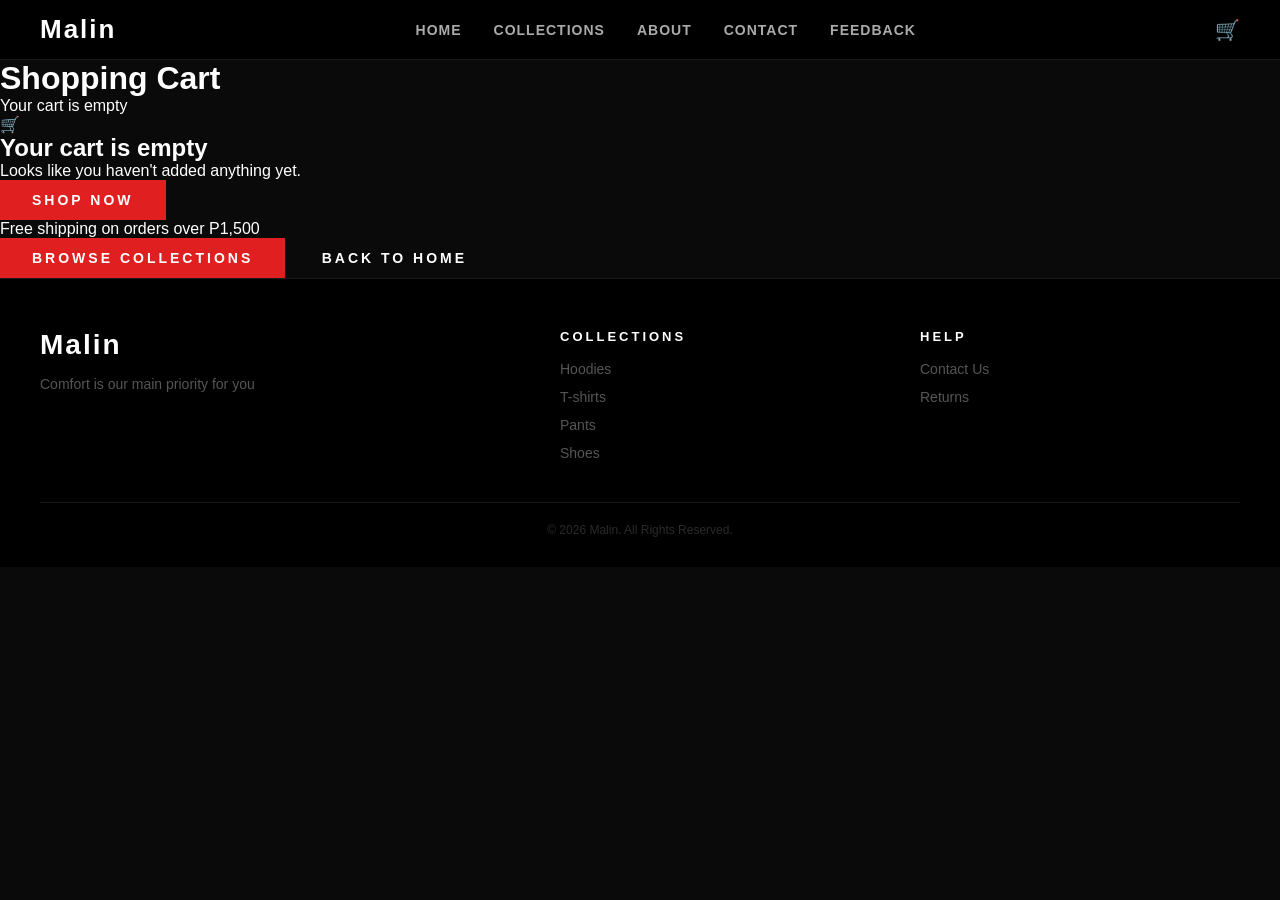
<file: cart.html>
<!DOCTYPE html>
<html lang="en">
<head>
  <meta charset="UTF-8">
  <meta name="viewport" content="width=device-width, initial-scale=1.0">
  <title>Shopping Cart - MALIN</title>
  <link rel="stylesheet" href="styles.css">
</head>
<body>

<!-- NAVBAR -->
<header class="navbar">
  <h1 class="navbar__logo">Malin</h1>
  <nav class="navbar__nav" id="mobileMenu">
    <ul class="navbar__links">
      <li><a href="index.html" class="navbar__link">Home</a></li>
      <li><a href="collection.html" class="navbar__link">Collections</a></li>
      <li><a href="about.html" class="navbar__link">About</a></li>
      <li><a href="contact.html" class="navbar__link">Contact</a></li>
      <li><a href="feedback.html" class="navbar__link">Feedback</a></li>
    </ul>
  </nav>
  <div class="navbar__actions">
    <a href="cart.html" class="navbar__icon cart-badge" id="cartNavIcon">
      &#128722;
      <span class="cart-badge__count" id="cartCount" style="display:none">0</span>
    </a>
    <button class="navbar__hamburger" id="hamburgerBtn" aria-label="Toggle menu">
      <span></span>
      <span></span>
      <span></span>
    </button>
  </div>
</header>

  <!-- SHOPPING CART -->
  <main class="cart-section">
    <div class="cart__header">
      <h1 class="cart__title">Shopping Cart</h1>
      <p class="cart__subtitle" id="cartSubtitle">Review your items before checkout</p>
    </div>

    <div class="cart__wrapper" id="cartWrapper">
      <!-- Dynamically filled by JS -->
    </div>

    <!-- Continue shopping section -->
    <div class="cart__continue">
      <p class="cart__continue-text">Free shipping on orders over P1,500</p>
      <a href="collection.html" class="btn btn--red">Browse Collections</a>
      <a href="index.html"       class="btn btn--outline">Back to Home</a>
    </div>
  </main>

  <!-- FOOTER -->
  <footer class="footer">
    <div class="footer__grid">

      <div class="footer__brand">
        <h3 class="footer__logo">Malin</h3>
        <p class="footer__desc">Comfort is our main priority for you</p>
      </div>

      <div class="footer__col">
        <h4 class="footer__heading">Collections</h4>
        <ul class="footer__links">
          <li><a href="collection.html" class="footer__link">Hoodies</a></li>
          <li><a href="collection.html" class="footer__link">T-shirts</a></li>
          <li><a href="collection.html" class="footer__link">Pants</a></li>
          <li><a href="collection.html" class="footer__link">Shoes</a></li>
        </ul>
      </div>

      <div class="footer__col">
        <h4 class="footer__heading">Help</h4>
        <ul class="footer__links">
          <li><a href="contact.html" class="footer__link">Contact Us</a></li>
          <li><a href="index.html"   class="footer__link">Returns</a></li>
        </ul>
      </div>

    </div>
    <p class="footer__copy">&copy; 2026 Malin. All Rights Reserved.</p>
  </footer>

  <script>
    // ── Cart Utilities ──────────────────────────────────────────────
    function getCart() {
      return JSON.parse(localStorage.getItem('malin_cart') || '[]');
    }
    function saveCart(cart) {
      localStorage.setItem('malin_cart', JSON.stringify(cart));
    }
    function getTotalItems(cart) {
      return cart.reduce((sum, i) => sum + i.qty, 0);
    }
    function getSubtotal(cart) {
      return cart.reduce((sum, i) => sum + i.price * i.qty, 0);
    }

    // ── Badge ───────────────────────────────────────────────────────
    function updateBadge() {
      const cart  = getCart();
      const total = getTotalItems(cart);
      const badge = document.getElementById('cartCount');
      if (badge) {
        badge.textContent = total;
        badge.style.display = total > 0 ? 'flex' : 'none';
      }
    }

    // ── Render Cart ─────────────────────────────────────────────────
    function renderCart() {
      const cart    = getCart();
      const wrapper = document.getElementById('cartWrapper');
      const subtitle = document.getElementById('cartSubtitle');
      const totalItems = getTotalItems(cart);
      const subtotal   = getSubtotal(cart);

      // Update subtitle with item count
      subtitle.textContent = totalItems > 0
        ? `You have ${totalItems} item${totalItems !== 1 ? 's' : ''} in your cart`
        : 'Your cart is empty';

      updateBadge();

      if (cart.length === 0) {
        wrapper.innerHTML = `
          <div class="cart__empty">
            <div class="cart__empty-icon">🛒</div>
            <h2>Your cart is empty</h2>
            <p>Looks like you haven't added anything yet.</p>
            <a href="collection.html" class="btn btn--red">Shop Now</a>
          </div>`;
        return;
      }

      // Build items HTML
      let itemsHTML = '';
      cart.forEach(item => {
        itemsHTML += `
          <div class="cart-item" data-id="${item.id}">
            <img src="${item.img}" alt="${item.name}" class="cart-item__img">
            <div class="cart-item__details">
              <h3 class="cart-item__name">${item.name}</h3>
              <div class="cart-item__info">
                <span><span class="cart-item__info-label">Category:</span> ${item.category}</span>
              </div>
              <p class="cart-item__price">P${item.price.toLocaleString()}</p>
            </div>
            <div class="cart-item__actions">
              <div class="cart-item__subtotal">P${(item.price * item.qty).toLocaleString()}</div>
              <div class="cart-item__controls">
                <button class="cart-item__btn" onclick="changeQty('${item.id}', -1)">−</button>
                <span class="cart-item__qty">${item.qty}</span>
                <button class="cart-item__btn" onclick="changeQty('${item.id}', 1)">+</button>
              </div>
              <button class="cart-item__remove" onclick="removeItem('${item.id}')">Remove</button>
            </div>
          </div>`;
      });

      // Build summary HTML
      const summaryHTML = `
        <aside class="cart__summary">
          <h2 class="summary__title">Order Summary</h2>
          <div class="summary__row">
            <span>Items</span>
            <span class="summary__value">${totalItems}</span>
          </div>
          <div class="summary__row">
            <span>Subtotal</span>
            <span class="summary__value">P${subtotal.toLocaleString()}</span>
          </div>
          <div class="summary__row summary__row--total">
            <span>Total</span>
            <span class="summary__value--red">P${subtotal.toLocaleString()}.00</span>
          </div>
          <div class="summary__actions">
            <button class="btn btn--red" onclick="proceedCheckout()">Proceed to Checkout</button>
            <a href="collection.html" class="btn btn--outline">Continue Shopping</a>
          </div>
        </aside>`;

      wrapper.innerHTML = `<div class="cart__items">${itemsHTML}</div>${summaryHTML}`;
    }

    // ── Actions ─────────────────────────────────────────────────────
    function changeQty(id, delta) {
      const cart = getCart();
      const item = cart.find(i => i.id === id);
      if (!item) return;
      item.qty += delta;
      if (item.qty <= 0) {
        cart.splice(cart.indexOf(item), 1);
      }
      saveCart(cart);
      renderCart();
    }

    function removeItem(id) {
      const cart = getCart().filter(i => i.id !== id);
      saveCart(cart);
      renderCart();
    }

    function proceedCheckout() {
      const cart  = getCart();
      const total = getSubtotal(cart);
      const items = getTotalItems(cart);
      alert(`Proceeding to checkout!\n\n${items} item${items !== 1 ? 's' : ''} | Total: P${total.toLocaleString()}.00`);
    }

    // Init
    renderCart();
  // Hamburger menu toggle
  const hamburgerBtn = document.getElementById('hamburgerBtn');
  const mobileMenu   = document.getElementById('mobileMenu');

  hamburgerBtn.addEventListener('click', () => {
    hamburgerBtn.classList.toggle('open');
    mobileMenu.classList.toggle('open');
  });

  // Close menu when a link is clicked
  document.querySelectorAll('.navbar__link').forEach(link => {
    link.addEventListener('click', () => {
      hamburgerBtn.classList.remove('open');
      mobileMenu.classList.remove('open');
    });
  });

  // Cart badge count
  function updateBadge() {
    const cart  = JSON.parse(localStorage.getItem('malin_cart') || '[]');
    const total = cart.reduce((sum, i) => sum + i.qty, 0);
    const badge = document.getElementById('cartCount');
    if (badge) {
      badge.textContent = total;
      badge.style.display = total > 0 ? 'flex' : 'none';
    }
  }
  updateBadge();
</script>

</body>
</html>
</file>
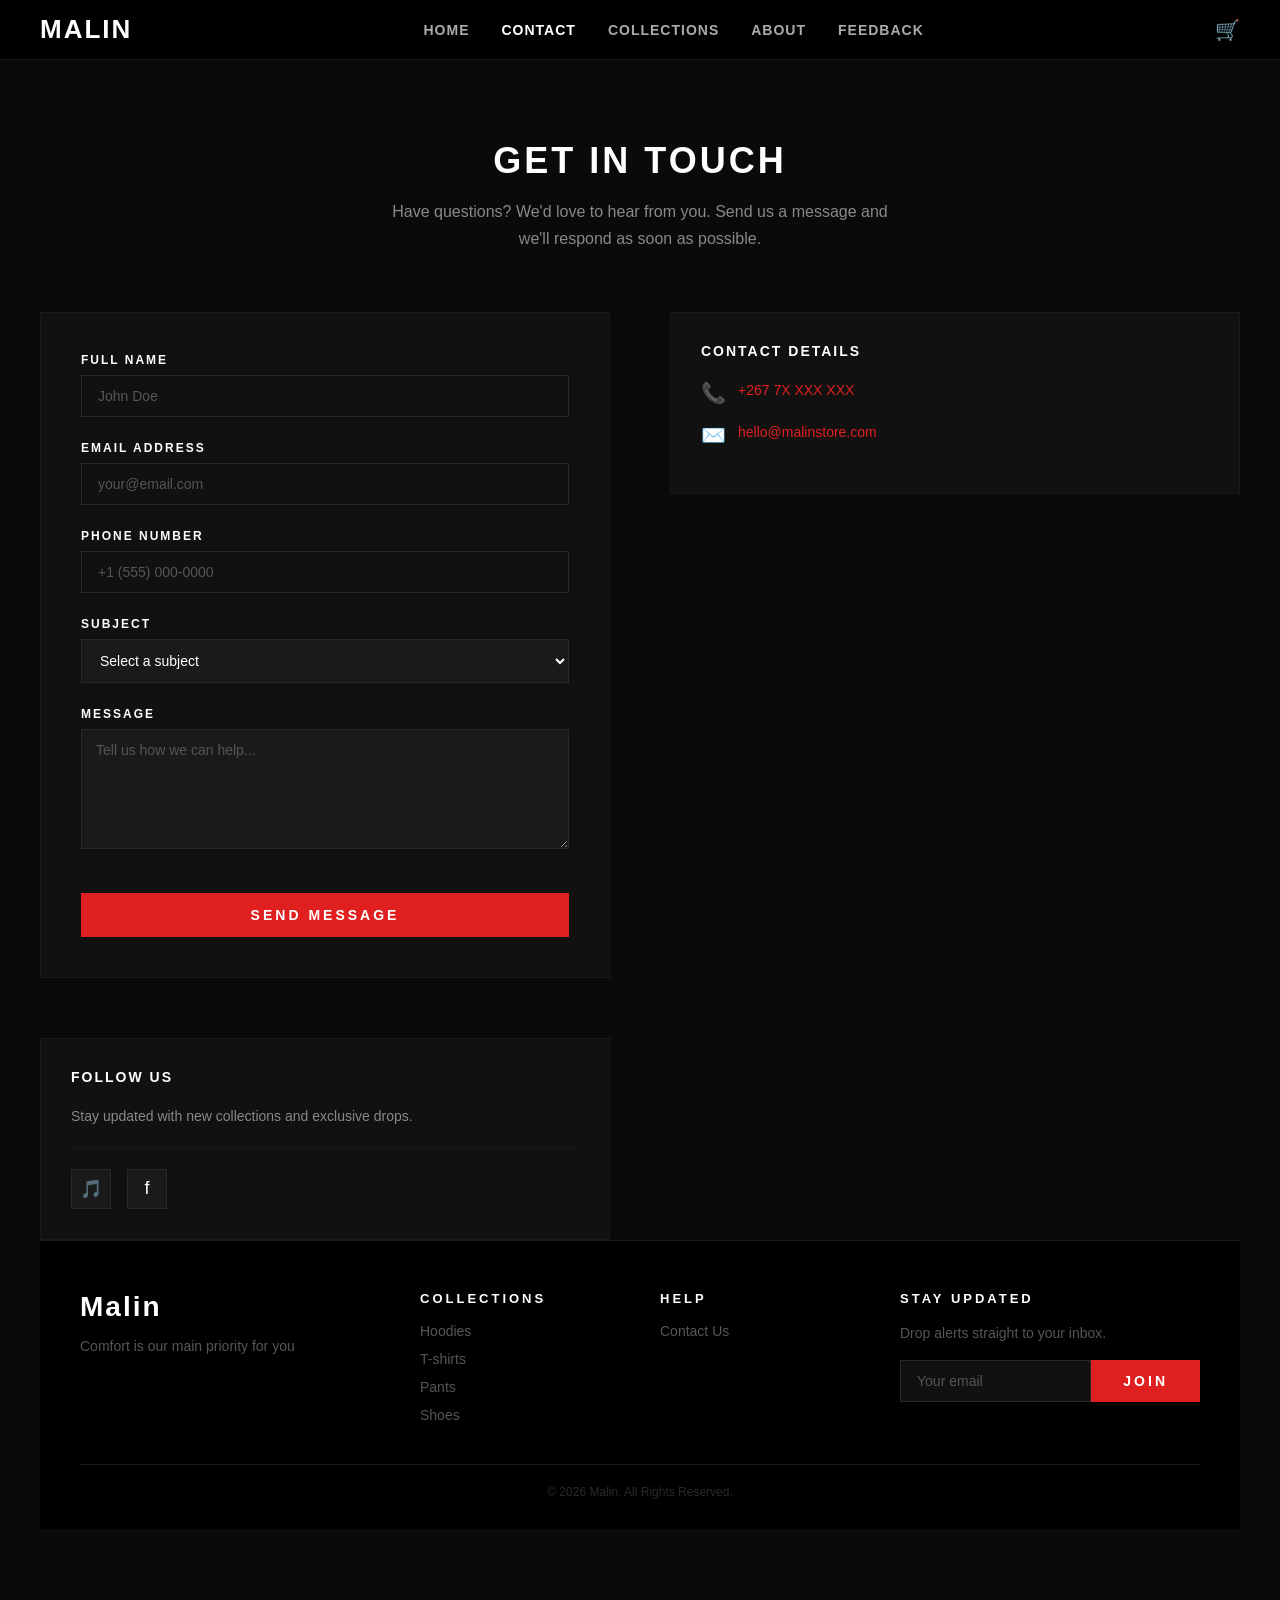
<file: contact.html>
<!DOCTYPE html>
<html lang="en">
<head>
  <meta charset="UTF-8">
  <meta name="viewport" content="width=device-width, initial-scale=1.0">
  <title>Contact Us - Malin Store</title>
  <link rel="preconnect" href="https://fonts.googleapis.com">
 <link rel="stylesheet" href="styles.css">
  
</head>
<body>

  <!-- NAVBAR -->
  <header class="navbar">
    <h1 class="navbar__logo">MALIN</h1>
    <nav class="navbar__nav">
      <ul class="navbar__links">
        <li><a href="home.html" class="navbar__link">Home</a></li>
        <li><a href="contact.html" class="navbar__link navbar__link--active">Contact</a></li>
        <li><a href="collection.html" class="navbar__link">Collections</a></li>
        <li><a href="about.html" class="navbar__link">About</a></li>
        <li><a href="feedback.html" class="navbar__link">Feedback</a></li>
      </ul>
    </nav>
    <div class="navbar__actions">
      <a href="cart.html" class="navbar__icon">&#128722;</a>
    </div>
  </header>

  <!-- CONTACT SECTION -->
  <section id="contact" class="contact">
    <div class="contact__header">
      <h2 class="section-title">GET IN TOUCH</h2>
      <p class="contact__subtitle">Have questions? We&apos;d love to hear from you. Send us a message and we&apos;ll respond as soon as possible.</p>
    </div>

    <div class="contact__container">
      <!-- Contact Form -->
      <form class="contact-form" id="contactForm">
        <div class="contact-form__group">
          <label class="contact-form__label">Full Name</label>
          <input type="text" class="contact-form__input" placeholder="John Doe" required>
        </div>

        <div class="contact-form__group">
          <label class="contact-form__label">Email Address</label>
          <input type="email" class="contact-form__input" placeholder="your@email.com" required>
        </div>

        <div class="contact-form__group">
          <label class="contact-form__label">Phone Number</label>
          <input type="tel" class="contact-form__input" placeholder="+1 (555) 000-0000">
        </div>

        <div class="contact-form__group">
          <label class="contact-form__label">Subject</label>
          <select class="contact-form__select" required>
            <option value="">Select a subject</option>
            <option value="order">Order Inquiry</option>
            <option value="product">Product Question</option>
            <option value="other">Other</option>
          </select>
        </div>

        <div class="contact-form__group">
          <label class="contact-form__label">Message</label>
          <textarea class="contact-form__textarea" placeholder="Tell us how we can help..." required></textarea>
        </div>

        <button type="submit" class="btn btn--red contact-form__button">SEND MESSAGE</button>
      </form>

        <!-- Contact Details -->
        <div class="contact-info__block">
          <h3 class="contact-info__title">Contact Details</h3>
          <div class="contact-info__item">
            <span class="contact-info__icon">📞</span>
            <div class="contact-info__text">
              <a href="tel:+26700000000">+267 7X XXX XXX</a>
            </div>
          </div>
          <div class="contact-info__item">
            <span class="contact-info__icon">✉️</span>
            <div class="contact-info__text">
              <a href="mailto:hello@malinstore.com">hello@malinstore.com</a>
            </div>
          </div>
        </div>

        <!-- Social Media -->
        <div class="contact-info__block">
          <h3 class="contact-info__title">Follow Us</h3>
          <p class="contact-info__text">Stay updated with new collections and exclusive drops.</p>
          <div class="contact-info__social">
            <a href="https://www.tiktok.com/@malin.stores" class="contact-info__social-link" title="TikTok">🎵</a>
            <a href="https://www.facebook.com/profile.php?id=100064325911324" class="contact-info__social-link" title="Facebook">f</a>
          </div>
        </div>
      </div>
    </div>

  <!-- FOOTER -->
  <footer class="footer">
    <div class="footer__grid">

      <div class="footer__brand">
        <h3 class="footer__logo">Malin</h3>
        <p class="footer__desc">Comfort is our main priority for you</p>
      </div>

      <div class="footer__col">
        <h4 class="footer__heading">Collections</h4>
        <ul class="footer__links">
          <li><a href="collection.html" class="footer__link">Hoodies</a></li>
          <li><a href="collection.html" class="footer__link">T-shirts</a></li>
          <li><a href="collection.html" class="footer__link">Pants</a></li>
          <li><a href="collection.html" class="footer__link">Shoes</a></li>
        </ul>
      </div>

      <div class="footer__col">
        <h4 class="footer__heading">Help</h4>
        <ul class="footer__links">
          <li><a href="contact.html" class="footer__link">Contact Us</a></li>
        </ul>
      </div>

      <div class="footer__newsletter">
        <h4 class="footer__heading">Stay Updated</h4>
        <p class="footer__desc">Drop alerts straight to your inbox.</p>
        <div class="footer__form">
          <input type="email" placeholder="Your email" class="footer__input">
          <button class="btn btn--red">JOIN</button>
        </div>
      </div>

    </div>

    <p class="footer__copy">&copy; 2026 Malin. All Rights Reserved.</p>
  </footer>

</body>
</html>
</file>
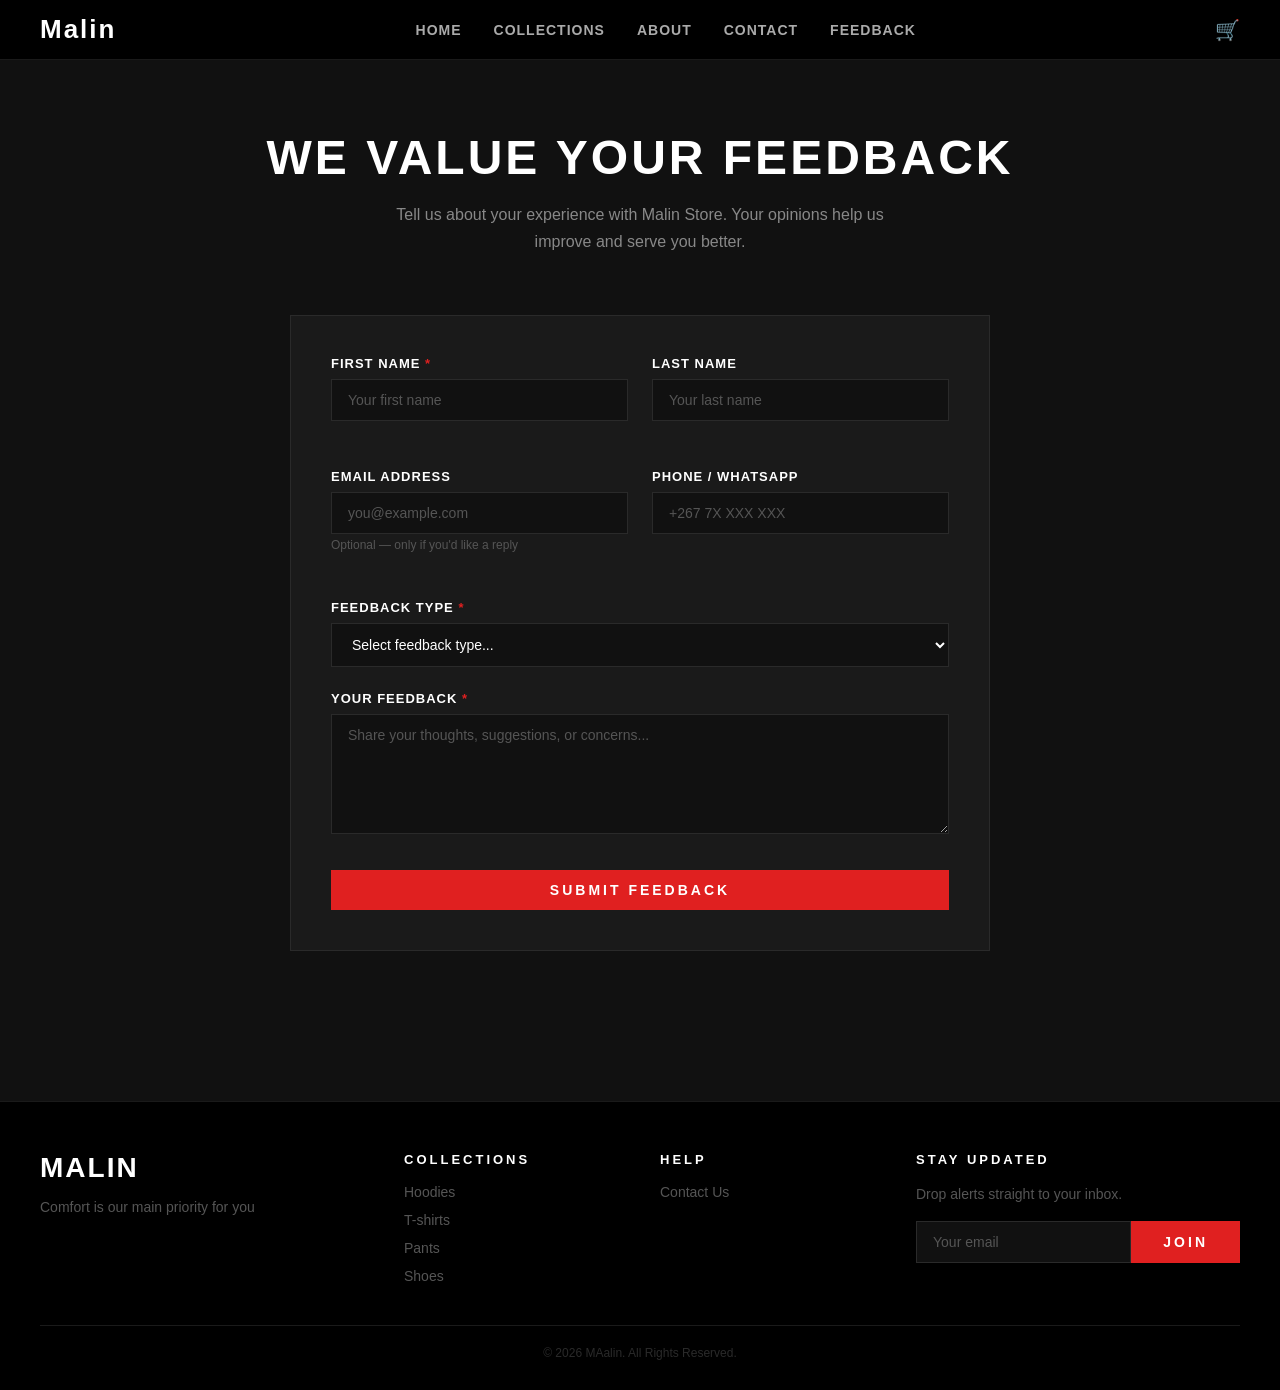
<file: feedback.html>
<!DOCTYPE html>
<html lang="en">
<head>
  <meta charset="UTF-8">
  <meta name="viewport" content="width=device-width, initial-scale=1.0">
  <title>Feedback - MALIN</title>
  <link rel="preconnect" href="https://fonts.googleapis.com">
  <link rel="stylesheet" href="styles.css">

</head>
<body>

 <!-- NAVBAR -->
<header class="navbar">
  <h1 class="navbar__logo">Malin</h1>
  <nav class="navbar__nav" id="mobileMenu">
    <ul class="navbar__links">
      <li><a href="index.html" class="navbar__link">Home</a></li>
      <li><a href="collection.html" class="navbar__link">Collections</a></li>
      <li><a href="about.html" class="navbar__link">About</a></li>
      <li><a href="contact.html" class="navbar__link">Contact</a></li>
      <li><a href="feedback.html" class="navbar__link">Feedback</a></li>
    </ul>
  </nav>
  <div class="navbar__actions">
    <a href="cart.html" class="navbar__icon cart-badge" id="cartNavIcon">
      &#128722;
      <span class="cart-badge__count" id="cartCount" style="display:none">0</span>
    </a>
    <button class="navbar__hamburger" id="hamburgerBtn" aria-label="Toggle menu">
      <span></span>
      <span></span>
      <span></span>
    </button>
  </div>
</header>
  <!-- FEEDBACK FORM SECTION -->
  <section id="feedback" class="feedback-section">
    <div class="feedback-hero">
      <h2 class="feedback-hero__title">We Value Your Feedback</h2>
      <p class="feedback-hero__desc">Tell us about your experience with Malin Store. Your opinions help us improve and serve you better.</p>
    </div>

    <form class="feedback-form">
      <div class="form-row">
        <div class="form-group">
          <label for="firstName">First Name <span class="req" aria-hidden="true">*</span></label>
          <input type="text"
                 id="firstName"
                 name="firstName"
                 placeholder="Your first name"
                 required
                 minlength="2"
                 maxlength="50"
                 autocomplete="given-name" />
        </div>
        <div class="form-group">
          <label for="lastName">Last Name</label>
          <input type="text"
                 id="lastName"
                 name="lastName"
                 placeholder="Your last name"
                 maxlength="50"
                 autocomplete="family-name" />
        </div>
      </div>

      <div class="form-row">
        <div class="form-group">
          <label for="email">Email Address</label>
          <input type="email"
                 id="email"
                 name="email"
                 placeholder="you@example.com"
                 autocomplete="email" />
          <span class="form-hint">Optional — only if you'd like a reply</span>
        </div>
        <div class="form-group">
          <label for="phone">Phone / WhatsApp</label>
          <input type="tel"
                 id="phone"
                 name="phone"
                 placeholder="+267 7X XXX XXX"
                 pattern="[+]?[0-9\s\-]{7,15}"
                 autocomplete="tel" />
        </div>
      </div>

      <!-- Feedback Type -->
      <div class="form-group">
        <label for="type">Feedback Type <span class="req" aria-hidden="true">*</span></label>
        <select id="type" name="type" required>
          <option value="">Select feedback type...</option>
          <option value="product-quality">Product Quality</option>
          <option value="customer-service">Customer Service</option>
          <option value="website">Website Experience</option>
          <option value="general">General Feedback</option>
        </select>
      </div>

      <!-- Message -->
      <div class="form-group">
        <label for="message">Your Feedback <span class="req" aria-hidden="true">*</span></label>
        <textarea id="message" name="message" placeholder="Share your thoughts, suggestions, or concerns..." required></textarea>
      </div>

      <!-- Submit Button -->
      <div class="form-group form-submit">
        <button type="submit" class="btn btn--red">SUBMIT FEEDBACK</button>
      </div>
    </form>
  </section>


  <!-- FOOTER -->
  <footer class="footer">
    <div class="footer__grid">

      <div class="footer__brand">
        <h3 class="footer__logo">MALIN</h3>
        <p class="footer__desc">Comfort is our main priority for you</p>
      </div>

      <div class="footer__col">
        <h4 class="footer__heading">Collections</h4>
        <ul class="footer__links">
          <li><a href="collection.html" class="footer__link">Hoodies</a></li>
          <li><a href="collection.html" class="footer__link">T-shirts</a></li>
          <li><a href="collection.html" class="footer__link">Pants</a></li>
          <li><a href="collection.html" class="footer__link">Shoes</a></li>
        </ul>
      </div>

      <div class="footer__col">
        <h4 class="footer__heading">Help</h4>
        <ul class="footer__links">
          <li><a href="#" class="footer__link">Contact Us</a></li>
        </ul>
      </div>

      <div class="footer__newsletter">
        <h4 class="footer__heading">Stay Updated</h4>
        <p class="footer__desc">Drop alerts straight to your inbox.</p>
        <div class="footer__form">
          <input type="email" placeholder="Your email" class="footer__input">
          <button class="btn btn--red">JOIN</button>
        </div>
      </div>

    </div>

    <p class="footer__copy">&copy; 2026 MAalin. All Rights Reserved.</p>
  </footer>
<script>
  // Hamburger menu toggle
  const hamburgerBtn = document.getElementById('hamburgerBtn');
  const mobileMenu   = document.getElementById('mobileMenu');

  hamburgerBtn.addEventListener('click', () => {
    hamburgerBtn.classList.toggle('open');
    mobileMenu.classList.toggle('open');
  });

  // Close menu when a link is clicked
  document.querySelectorAll('.navbar__link').forEach(link => {
    link.addEventListener('click', () => {
      hamburgerBtn.classList.remove('open');
      mobileMenu.classList.remove('open');
    });
  });

  // Cart badge count
  function updateBadge() {
    const cart  = JSON.parse(localStorage.getItem('malin_cart') || '[]');
    const total = cart.reduce((sum, i) => sum + i.qty, 0);
    const badge = document.getElementById('cartCount');
    if (badge) {
      badge.textContent = total;
      badge.style.display = total > 0 ? 'flex' : 'none';
    }
  }
  updateBadge();
</script>
</body>
</html>
</file>
<file: styles.css>
/* ---------- CSS VARIABLES ---------- */
:root {
  --black:      #000000;
  --dark:       #0a0a0a;
  --dark-2:     #111111;
  --dark-3:     #1a1a1a;
  --dark-4:     #2a2a2a;
  --red:        #e02020;
  --white:      #ffffff;
  --grey:       #888888;
  --grey-light: #aaaaaa;
  --grey-dim:   #555555;

  --font-display: 'Anton', sans-serif;
  --font-condensed: 'Barlow Condensed', sans-serif;
  --font-body: 'Barlow', sans-serif;
}

/* ---------- RESET ---------- */
*, *::before, *::after {
  box-sizing: border-box;
  margin: 0;
  padding: 0;
}

html {
  scroll-behavior: smooth;
}

body {
  background-color: var(--dark);
  color: var(--white);
  font-family: var(--font-body);
  overflow-x: hidden;
}

img {
  display: block;
  max-width: 100%;
}

ul {
  list-style: none;
}

a {
  text-decoration: none;
  color: inherit;
}

/* ---------- SHARED BUTTON ---------- */
.btn {
  display: inline-block;
  cursor: pointer;
  border: none;
  font-family: var(--font-condensed);
  font-size: 14px;
  font-weight: 700;
  letter-spacing: 3px;
  text-transform: uppercase;
  padding: 12px 32px;
  transition: opacity 0.2s ease, transform 0.15s ease;
}

.btn:hover {
  opacity: 0.85;
  transform: translateY(-1px);
}

.btn--red {
  background-color: var(--red);
  color: var(--white);
}

/* ---------- SHARED SECTION TITLE ---------- */
.section-title {
  font-family: var(--font-display);
  font-size: 36px;
  letter-spacing: 3px;
  text-transform: uppercase;
  color: var(--white);
}

/* ============================================
   NAVBAR
   ============================================ */
.navbar {
  background-color: var(--black);
  border-bottom: 1px solid var(--dark-3);
  position: sticky;
  top: 0;
  z-index: 999;
  height: 60px;
  padding: 0 40px;
  display: flex;
  align-items: center;
  justify-content: space-between;
}

.navbar__logo {
  font-family: var(--font-display);
  font-size: 26px;
  letter-spacing: 2px;
  color: var(--white);
}

.navbar__links {
  display: flex;
  gap: 32px;
}

.navbar__link {
  font-family: var(--font-condensed);
  font-size: 14px;
  font-weight: 700;
  letter-spacing: 1px;
  text-transform: uppercase;
  color: var(--grey-light);
  transition: color 0.2s ease;
}

.navbar__link:hover,
.navbar__link--active {
  color: var(--white);
}

.navbar__actions {
  display: flex;
  gap: 20px;
  align-items: center;
}

.navbar__icon {
  font-size: 20px;
  color: var(--grey-light);
  transition: color 0.2s ease;
}

.navbar__icon:hover {
  color: var(--white);
}

/* ============================================
   HERO
   ============================================ */
.hero {
  background-color: var(--dark-3);
  min-height: 580px;
  padding: 60px 40px;
  display: flex;
  align-items: center;
  gap: 40px;
  position: relative;
  overflow: hidden;
}

.hero__star-bg {
  position: absolute;
  top: 50%;
  left: 50%;
  transform: translate(-50%, -50%);
  width: 680px;
  height: 680px;
  z-index: 0;
  pointer-events: none;
  user-select: none;
}

.hero__content {
  position: relative;
  z-index: 1;
  flex: 1;
}

.hero__label {
  font-family: var(--font-condensed);
  font-size: 13px;
  font-weight: 700;
  letter-spacing: 4px;
  text-transform: uppercase;
  color: var(--red);
  margin-bottom: 8px;
}

.hero__title {
  font-family: var(--font-display);
  font-size: 100px;
  line-height: 0.9;
  color: var(--white);
  letter-spacing: 2px;
  text-transform: uppercase;
  margin-bottom: 20px;
}

.hero__desc {
  font-size: 15px;
  color: var(--grey);
  max-width: 320px;
  line-height: 1.7;
  margin-bottom: 30px;
}

.hero__model {
  position: relative;
  z-index: 1;
  flex: 0 0 280px;
}

.hero__model-img {
  width: 280px;
  height: 420px;
  object-fit: cover;
  background-color: var(--dark-4);
}

.hero__lookbook {
  position: relative;
  z-index: 1;
  flex: 0 0 200px;
  display: flex;
  flex-direction: column;
  gap: 12px;
}

.hero__thumb {
  width: 200px;
  height: 130px;
  object-fit: cover;
  border: 2px solid var(--dark-4);
  background-color: var(--dark-2);
  transition: border-color 0.2s ease;
}

.hero__thumb:hover {
  border-color: var(--red);
}

/* ============================================
   BANNER + PRODUCTS
   ============================================ */
.banner {
  background-color: var(--black);
  padding: 40px 0 60px;
  overflow: hidden;
  position: relative;
}

.banner__text {
  font-family: var(--font-display);
  font-size: 140px;
  color: var(--dark-3);
  text-transform: uppercase;
  white-space: nowrap;
  letter-spacing: 4px;
  user-select: none;
  line-height: 1;
  pointer-events: none;
  margin-bottom: -40px;
}

/* Horizontal products row with white gaps */
.collections__grid {
  position: relative;
  z-index: 2;
  display: flex;
  flex-direction: row;
  gap: 16px; 
  justify-content: center;
  align-items: flex-start;
  padding: 40px 40px 0;
}

/* ---------- PRODUCT CARD ---------- */
.product-card {
  background-color: var(--dark-2);
  flex: 1;
  max-width: 260px;
  min-width: 180px;
  flex-shrink: 0;
  transition: transform 0.25s ease;
  position: relative;
}

.product-card:hover {
  transform: translateY(-6px);
}

.product-card__img-wrap {
  width: 100%;
  aspect-ratio: 3/4;
  overflow: hidden;
  background-color: var(--dark-3);
}

.product-card__img {
  width: 100%;
  height: 100%;
  object-fit: cover;
  display: block;
  transition: transform 0.35s ease;
}

.product-card:hover .product-card__img {
  transform: scale(1.04);
}

.product-card__info {
  padding: 14px;
}

.product-card__name {
  font-family: var(--font-condensed);
  font-size: 16px;
  font-weight: 700;
  letter-spacing: 1px;
  text-transform: uppercase;
  color: var(--white);
  margin-bottom: 4px;
}

.product-card__price {
  font-size: 14px;
  font-weight: 600;
  color: var(--red);
  margin-bottom: 12px;
}

/* ============================================
   ABOUT
   ============================================ */
.about {
  background-color: var(--dark-2);
  padding: 70px 40px;
  text-align: center;
}

.about .section-title {
  margin-bottom: 16px;
}

.about__text {
  font-size: 16px;
  color: var(--grey);
  max-width: 500px;
  margin: 0 auto;
  line-height: 1.7;
}
    /* Mission Section */
    .mission {
      background-color: var(--dark-2);
      padding: 70px 40px;
      text-align: center;
    }

    .mission__content {
      max-width: 700px;
      margin: 0 auto;
    }

    .mission .section-title {
      margin-bottom: 24px;
    }

    .mission__text {
      font-size: 16px;
      color: var(--grey);
      line-height: 1.8;
    }

    /* Values Section */
    .values {
      background-color: var(--black);
      padding: 70px 40px;
    }

    .values .section-title {
      text-align: center;
      margin-bottom: 50px;
    }

    .values__grid {
      display: grid;
      grid-template-columns: repeat(auto-fit, minmax(240px, 1fr));
      gap: 32px;
      max-width: 1100px;
      margin: 0 auto;
    }

    .value-card {
      background-color: var(--dark-2);
      padding: 40px 24px;
      text-align: center;
      border: 1px solid var(--dark-3);
      transition: border-color 0.2s ease, transform 0.2s ease;
    }

    .value-card:hover {
      border-color: var(--red);
      transform: translateY(-4px);
    }

    .value-card__title {
      font-family: var(--font-condensed);
      font-size: 18px;
      font-weight: 700;
      letter-spacing: 2px;
      text-transform: uppercase;
      color: var(--red);
      margin-bottom: 16px;
    }

    .value-card__text {
      font-size: 14px;
      color: var(--grey);
      line-height: 1.7;
    }

    /* Story Section */
    .story {
      background-color: var(--dark-2);
      padding: 70px 40px;
    }

    .story .section-title {
      text-align: center;
      margin-bottom: 50px;
    }

    .story__content {
      max-width: 900px;
      margin: 0 auto;
      display: flex;
      flex-direction: column;
      gap: 40px;
    }

    .story__text-block {
      padding: 30px 0;
    }

    .story__heading {
      font-family: var(--font-condensed);
      font-size: 20px;
      font-weight: 700;
      letter-spacing: 2px;
      text-transform: uppercase;
      color: var(--white);
      margin-bottom: 16px;
    }

    .story__paragraph {
      font-size: 15px;
      color: var(--grey);
      line-height: 1.8;
    }

    .story__image {
      width: 100%;
      height: 300px;
      overflow: hidden;
      border: 1px solid var(--dark-3);
    }

    .story__img {
      width: 100%;
      height: 100%;
      object-fit: cover;
    }

    /* Team Section */
    .team {
      background-color: var(--black);
      padding: 70px 40px;
    }

    .team .section-title {
      text-align: center;
      margin-bottom: 50px;
    }

    .team__grid {
      display: grid;
      grid-template-columns: repeat(auto-fit, minmax(220px, 1fr));
      gap: 32px;
      max-width: 1000px;
      margin: 0 auto;
    }

    .team-card {
      background-color: var(--dark-2);
      overflow: hidden;
      text-align: center;
      transition: transform 0.2s ease;
    }

    .team-card:hover {
      transform: translateY(-4px);
    }

    .team-card__img {
      width: 100%;
      height: 260px;
      object-fit: cover;
      background-color: var(--dark-3);
    }

    .team-card__name {
      font-family: var(--font-condensed);
      font-size: 16px;
      font-weight: 700;
      letter-spacing: 1px;
      text-transform: uppercase;
      color: var(--white);
      padding: 20px 16px 8px;
    }

    .team-card__role {
      font-size: 13px;
      color: var(--red);
      padding: 0 16px 20px;
      letter-spacing: 1px;
    }

    /* CTA Section */
    .cta {
      background-color: var(--dark-2);
      padding: 80px 40px;
      text-align: center;
    }

    .cta .section-title {
      margin-bottom: 20px;
    }

    .cta__text {
      font-size: 16px;
      color: var(--grey);
      max-width: 500px;
      margin: 0 auto 30px;
      line-height: 1.7;
    }

    /* Responsive */
    @media (max-width: 768px) {
      .hero {
        flex-direction: column;
        min-height: auto;
      }

      .hero__title {
        font-size: 60px;
      }

      .values__grid,
      .team__grid {
        grid-template-columns: 1fr;
      }

      .story__content {
        gap: 30px;
      }

      .story__image {
        height: 200px;
      }
    }
 .contact {
      background-color: var(--dark);
      padding: 80px 40px;
    }

    .contact__header {
      text-align: center;
      margin-bottom: 60px;
    }

    .contact__header .section-title {
      margin-bottom: 16px;
    }

    .contact__subtitle {
      font-size: 16px;
      color: var(--grey);
      max-width: 500px;
      margin: 0 auto;
      line-height: 1.7;
    }

    .contact__container {
      max-width: 1200px;
      margin: 0 auto;
      display: grid;
      grid-template-columns: 1fr 1fr;
      gap: 60px;
      align-items: start;
    }

    /* Contact Form */
    .contact-form {
      background-color: var(--dark-2);
      padding: 40px;
      border: 1px solid var(--dark-3);
    }

    .contact-form__group {
      margin-bottom: 24px;
    }

    .contact-form__label {
      display: block;
      font-family: var(--font-condensed);
      font-size: 12px;
      font-weight: 700;
      letter-spacing: 2px;
      text-transform: uppercase;
      color: var(--white);
      margin-bottom: 8px;
    }

    .contact-form__input,
    .contact-form__textarea,
    .contact-form__select {
      width: 100%;
      padding: 12px 14px;
      background-color: var(--dark-3);
      border: 1px solid var(--dark-4);
      color: var(--white);
      font-family: var(--font-body);
      font-size: 14px;
      outline: none;
      transition: border-color 0.2s ease;
    }

    .contact-form__input:focus,
    .contact-form__textarea:focus,
    .contact-form__select:focus {
      border-color: var(--red);
    }

    .contact-form__textarea {
      resize: vertical;
      min-height: 120px;
    }

    .contact-form__textarea::placeholder,
    .contact-form__input::placeholder {
      color: var(--grey-dim);
    }

    .contact-form__button {
      width: 100%;
      padding: 14px;
      margin-top: 16px;
    }

    /* Contact Info */
    .contact-info {
      display: flex;
      flex-direction: column;
      gap: 40px;
    }

    .contact-info__block {
      background-color: var(--dark-2);
      padding: 30px;
      border: 1px solid var(--dark-3);
    }

    .contact-info__title {
      font-family: var(--font-condensed);
      font-size: 14px;
      font-weight: 700;
      letter-spacing: 2px;
      text-transform: uppercase;
      color: var(--white);
      margin-bottom: 20px;
    }

    .contact-info__item {
      display: flex;
      gap: 12px;
      margin-bottom: 16px;
      align-items: flex-start;
    }

    .contact-info__icon {
      font-size: 20px;
      flex-shrink: 0;
      margin-top: 2px;
    }

    .contact-info__text {
      font-size: 14px;
      color: var(--grey);
      line-height: 1.6;
    }

    .contact-info__text a {
      color: var(--red);
      transition: opacity 0.2s ease;
    }

    .contact-info__text a:hover {
      opacity: 0.8;
    }

    .contact-info__social {
      display: flex;
      gap: 16px;
      margin-top: 20px;
      padding-top: 20px;
      border-top: 1px solid var(--dark-3);
    }

    .contact-info__social-link {
      display: inline-flex;
      align-items: center;
      justify-content: center;
      width: 40px;
      height: 40px;
      background-color: var(--dark-3);
      border: 1px solid var(--dark-4);
      color: var(--white);
      font-size: 18px;
      transition: all 0.2s ease;
    }

    .contact-info__social-link:hover {
      background-color: var(--red);
      border-color: var(--red);
    }

    /* Map Section */
    .contact__map {
      margin-top: 60px;
      background-color: var(--dark-2);
      border: 1px solid var(--dark-3);
      padding: 40px;
      text-align: center;
    }

    .contact__map-title {
      font-family: var(--font-condensed);
      font-size: 14px;
      font-weight: 700;
      letter-spacing: 2px;
      text-transform: uppercase;
      color: var(--white);
      margin-bottom: 20px;
    }

    .contact__map-placeholder {
      width: 100%;
      height: 400px;
      background-color: var(--dark-3);
      border: 1px solid var(--dark-4);
      display: flex;
      align-items: center;
      justify-content: center;
      color: var(--grey-dim);
      font-size: 14px;
    }

    /* Responsive Design */
    @media (max-width: 768px) {
      .contact {
        padding: 60px 20px;
      }

      .contact__container {
        grid-template-columns: 1fr;
        gap: 40px;
      }

      .contact-form,
      .contact-info__block,
      .contact__map {
        padding: 24px;
      }

      .hero__title {
        font-size: 48px;
      }
    }
    /* ---------- FEEDBACK PAGE SPECIFIC STYLES ---------- */
    .feedback-section {
      background-color: var(--dark-2);
      padding: 70px 40px;
    }

    .feedback-hero {
      text-align: center;
      margin-bottom: 60px;
    }

    .feedback-hero__title {
      font-family: var(--font-display);
      font-size: 48px;
      letter-spacing: 3px;
      text-transform: uppercase;
      color: var(--white);
      margin-bottom: 16px;
    }

    .feedback-hero__desc {
      font-size: 16px;
      color: var(--grey);
      max-width: 500px;
      margin: 0 auto;
      line-height: 1.7;
    }

    /* ---------- FEEDBACK FORM ---------- */
    .feedback-form {
      background-color: var(--dark-3);
      padding: 40px;
      max-width: 700px;
      margin: 0 auto 80px;
      border: 1px solid var(--dark-4);
    }

    .form-row {
      display: grid;
      grid-template-columns: 1fr 1fr;
      gap: 24px;
      margin-bottom: 24px;
    }

    .form-row:last-child {
      margin-bottom: 0;
    }

    .form-group {
      margin-bottom: 24px;
    }

    .form-group:last-child {
      margin-bottom: 0;
    }

    .form-row .form-group:last-child {
      margin-bottom: 0;
    }

    label {
      display: block;
      font-family: var(--font-condensed);
      font-size: 13px;
      font-weight: 700;
      letter-spacing: 1px;
      text-transform: uppercase;
      color: var(--white);
      margin-bottom: 8px;
    }

    .req {
      color: var(--red);
    }

    input[type="text"],
    input[type="email"],
    input[type="tel"],
    input[type="number"],
    select,
    textarea {
      width: 100%;
      background-color: var(--dark-2);
      border: 1px solid var(--dark-4);
      color: var(--white);
      padding: 12px 16px;
      font-family: var(--font-body);
      font-size: 14px;
      transition: border-color 0.2s ease;
    }

    input[type="text"]:focus,
    input[type="email"]:focus,
    input[type="tel"]:focus,
    input[type="number"]:focus,
    select:focus,
    textarea:focus {
      outline: none;
      border-color: var(--red);
    }

    input::placeholder,
    textarea::placeholder {
      color: var(--grey-dim);
    }

    .form-hint {
      display: block;
      font-size: 12px;
      color: var(--grey-dim);
      margin-top: 4px;
      font-weight: 400;
      text-transform: none;
      letter-spacing: 0;
    }

    textarea {
      resize: vertical;
      min-height: 120px;
    }

    .form-rating {
      display: flex;
      gap: 12px;
    }

    .rating-star {
      width: 40px;
      height: 40px;
      background-color: var(--dark-2);
      border: 1px solid var(--dark-4);
      color: var(--grey);
      font-size: 24px;
      cursor: pointer;
      transition: all 0.2s ease;
      display: flex;
      align-items: center;
      justify-content: center;
      font-family: var(--font-body);
      padding: 0;
    }

    .rating-star:hover,
    .rating-star.active {
      background-color: var(--red);
      border-color: var(--red);
      color: var(--white);
      transform: scale(1.1);
    }

    .form-submit {
      width: 100%;
      text-align: center;
      margin-top: 32px;
    }

    .form-submit .btn {
      width: 100%;
    }

    /* ---------- TESTIMONIALS SECTION ---------- */
    .testimonials {
      background-color: var(--black);
      padding: 70px 40px;
    }

    .testimonials__title {
      text-align: center;
      margin-bottom: 60px;
    }

    .testimonials__title .section-title {
      margin-bottom: 12px;
    }

    .testimonials__subtitle {
      font-size: 16px;
      color: var(--grey);
      max-width: 400px;
      margin: 0 auto;
    }

    .testimonials__grid {
      display: grid;
      grid-template-columns: repeat(auto-fit, minmax(280px, 1fr));
      gap: 24px;
      max-width: 1200px;
      margin: 0 auto;
    }

    .testimonial-card {
      background-color: var(--dark-2);
      padding: 30px;
      border: 1px solid var(--dark-3);
      transition: all 0.25s ease;
    }

    .testimonial-card:hover {
      border-color: var(--red);
      transform: translateY(-4px);
    }

    .testimonial-rating {
      display: flex;
      gap: 4px;
      margin-bottom: 16px;
      font-size: 14px;
      color: var(--red);
    }

    .testimonial-text {
      font-size: 14px;
      color: var(--grey);
      line-height: 1.8;
      margin-bottom: 20px;
      font-style: italic;
    }

    .testimonial-author {
      font-family: var(--font-condensed);
      font-size: 13px;
      font-weight: 700;
      letter-spacing: 1px;
      text-transform: uppercase;
      color: var(--white);
    }

    .testimonial-role {
      font-size: 12px;
      color: var(--grey);
      margin-top: 4px;
    }

    /* ---------- RESPONSIVE ---------- */
    @media (max-width: 768px) {
      .feedback-hero__title {
        font-size: 32px;
      }

      .feedback-form {
        padding: 30px;
      }

      .form-row {
        grid-template-columns: 1fr;
      }

      .testimonials__grid {
        grid-template-columns: 1fr;
      }

      .feedback-section,
      .testimonials {
        padding: 50px 20px;
      }
    } 

/* ============================================
   FOOTER
   ============================================ */
.footer {
  background-color: var(--black);
  border-top: 1px solid var(--dark-3);
  padding: 50px 40px 30px;
}

.footer__grid {
  display: flex;
  gap: 40px;
  margin-bottom: 40px;
}

.footer__brand {
  flex: 1.5;
}

.footer__logo {
  font-family: var(--font-display);
  font-size: 28px;
  letter-spacing: 2px;
  color: var(--white);
  margin-bottom: 12px;
}

.footer__desc {
  font-size: 14px;
  color: var(--grey-dim);
  line-height: 1.7;
  max-width: 260px;
}

.footer__col {
  flex: 1;
}

.footer__heading {
  font-family: var(--font-condensed);
  font-size: 13px;
  font-weight: 700;
  letter-spacing: 3px;
  text-transform: uppercase;
  color: var(--white);
  margin-bottom: 16px;
}

.footer__links {
  display: flex;
  flex-direction: column;
  gap: 10px;
}

.footer__link {
  font-size: 14px;
  color: var(--grey-dim);
  transition: color 0.2s ease;
}

.footer__link:hover {
  color: var(--white);
}

.footer__link--red {
  color: var(--red);
}

.footer__newsletter {
  flex: 1.5;
}

.footer__form {
  display: flex;
  margin-top: 14px;
}

.footer__input {
  flex: 1;
  background-color: var(--dark-2);
  border: 1px solid var(--dark-4);
  border-right: none;
  color: var(--white);
  padding: 10px 14px;
  font-family: var(--font-body);
  font-size: 13px;
  outline: none;
}

.footer__input::placeholder {
  color: var(--grey-dim);
}

.footer__copy {
  border-top: 1px solid var(--dark-3);
  padding-top: 20px;
  font-size: 12px;
  color: var(--dark-4);
  text-align: center;
}
/* ── HAMBURGER BUTTON ───────────────────────────────────── */
.navbar__hamburger {
  display: none;
  flex-direction: column;
  justify-content: space-between;
  width: 28px;
  height: 20px;
  background: none;
  border: none;
  cursor: pointer;
  padding: 0;
  z-index: 1001;
}
.navbar__hamburger span {
  display: block;
  width: 100%;
  height: 2px;
  background: #fff; /* change to match your navbar text color */
  border-radius: 2px;
  transition: all 0.3s ease;
}

/* Animate to X when open */
.navbar__hamburger.open span:nth-child(1) {
  transform: translateY(9px) rotate(45deg);
}
.navbar__hamburger.open span:nth-child(2) {
  opacity: 0;
}
.navbar__hamburger.open span:nth-child(3) {
  transform: translateY(-9px) rotate(-45deg);
}

/* ── MOBILE STYLES ──────────────────────────────────────── */
@media (max-width: 768px) {

  /* Show hamburger, hide desktop nav */
  .navbar__hamburger {
    display: flex;
  }
  .navbar__nav {
    display: none;
    position: absolute;
    top: 100%;
    left: 0;
    width: 100%;
    background: #111; /* match your navbar background color */
    z-index: 1000;
    padding: 16px 0;
    box-shadow: 0 8px 24px rgba(0,0,0,0.2);
  }
  .navbar__nav.open {
    display: block;
  }
  .navbar__links {
    flex-direction: column;
    gap: 0;
  }
  .navbar__link {
    display: block;
    padding: 14px 24px;
    font-size: 1rem;
    border-bottom: 1px solid rgba(255,255,255,0.08);
  }
  .navbar__link:last-child {
    border-bottom: none;
  }

  /* Make navbar position relative so dropdown sits below it */
  .navbar {
    position: relative;
  }

  /* COLLECTIONS GRID — 2 columns on tablet */
  .collections__grid {
    grid-template-columns: repeat(2, 1fr);
    gap: 12px;
    padding: 0 12px;
  }

  /* CART */
  .cart__wrapper {
    flex-direction: column;
  }
  .cart__summary {
    width: 100%;
  }
  .cart-item {
    flex-direction: column;
    align-items: flex-start;
  }
  .cart-item__img {
    width: 100%;
    max-height: 200px;
    object-fit: cover;
  }

  /* FOOTER */
  .footer__grid {
    grid-template-columns: 1fr;
    gap: 24px;
  }
  .footer__form {
    flex-direction: column;
  }
  .footer__input {
    width: 100%;
  }
}

/* ── SMALL PHONES ───────────────────────────────────────── */
@media (max-width: 400px) {
  .collections__grid {
    grid-template-columns: 1fr;
  }
}
</file>
